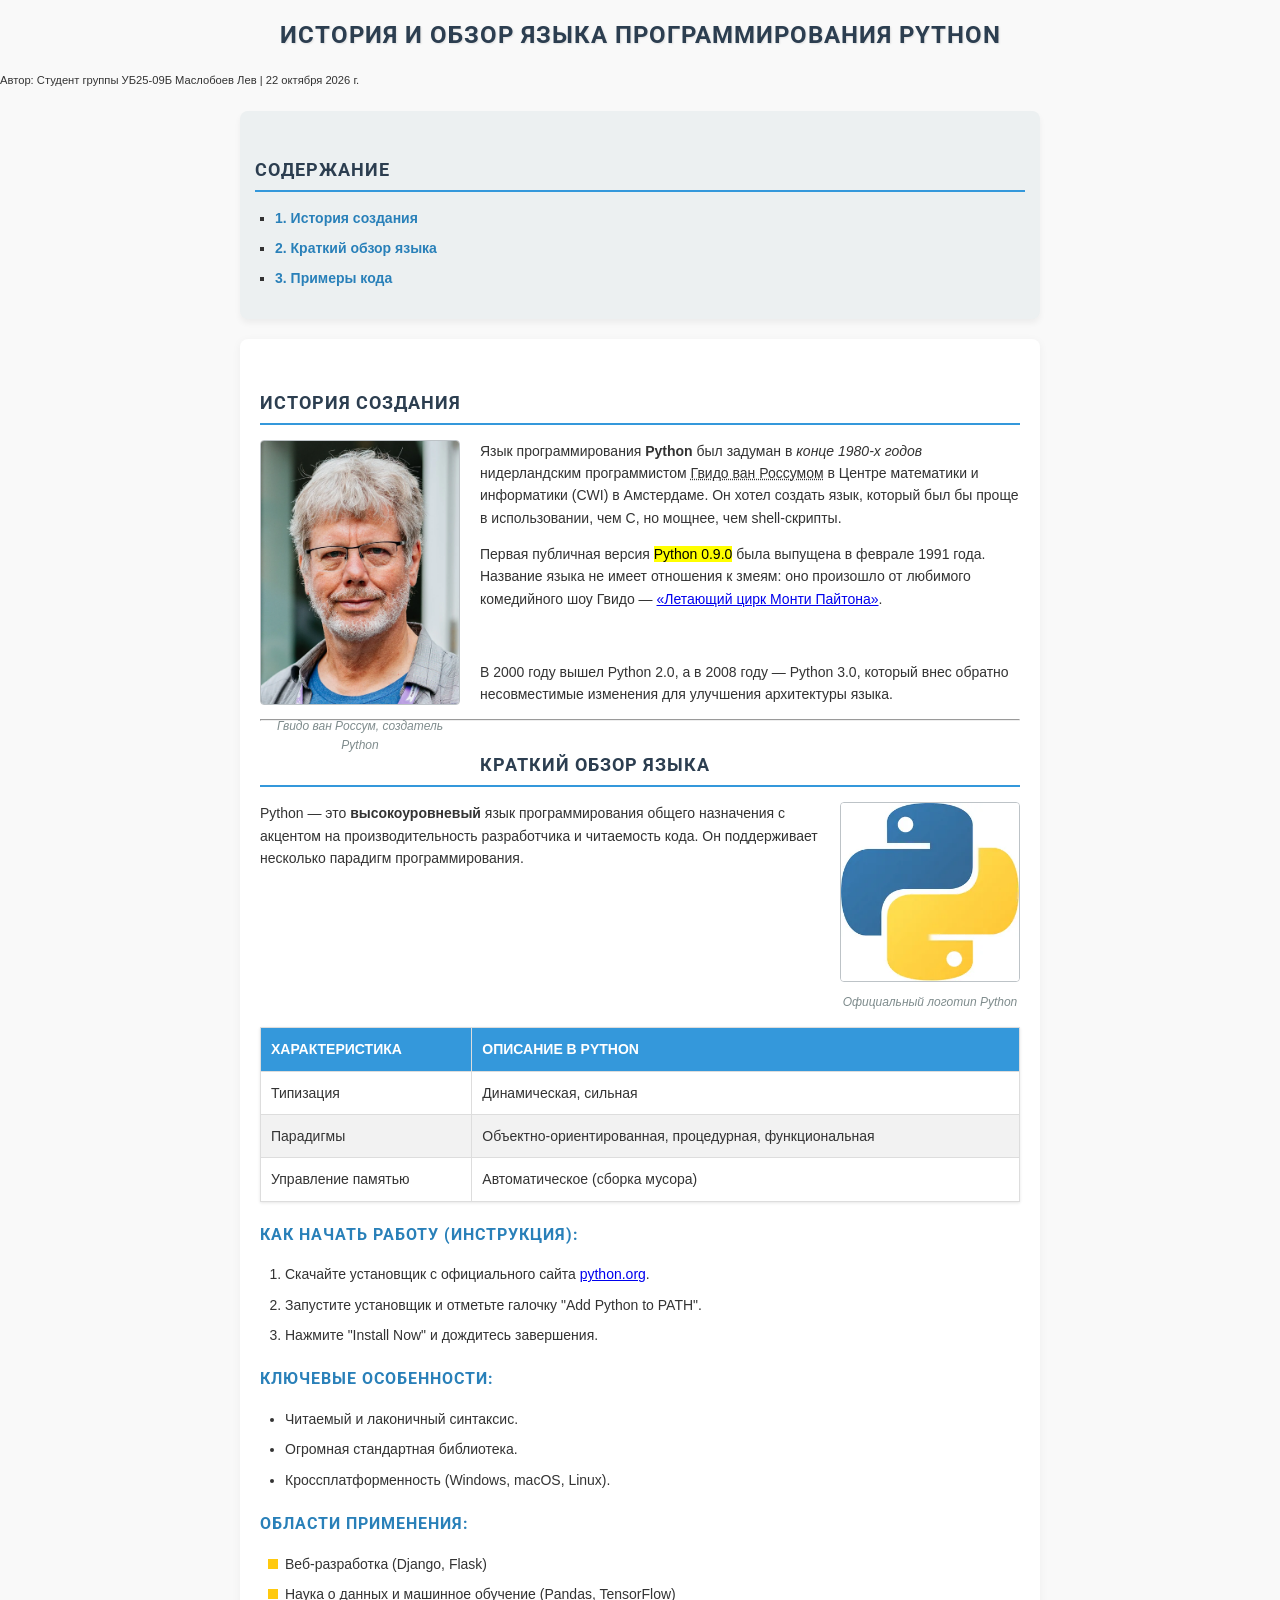
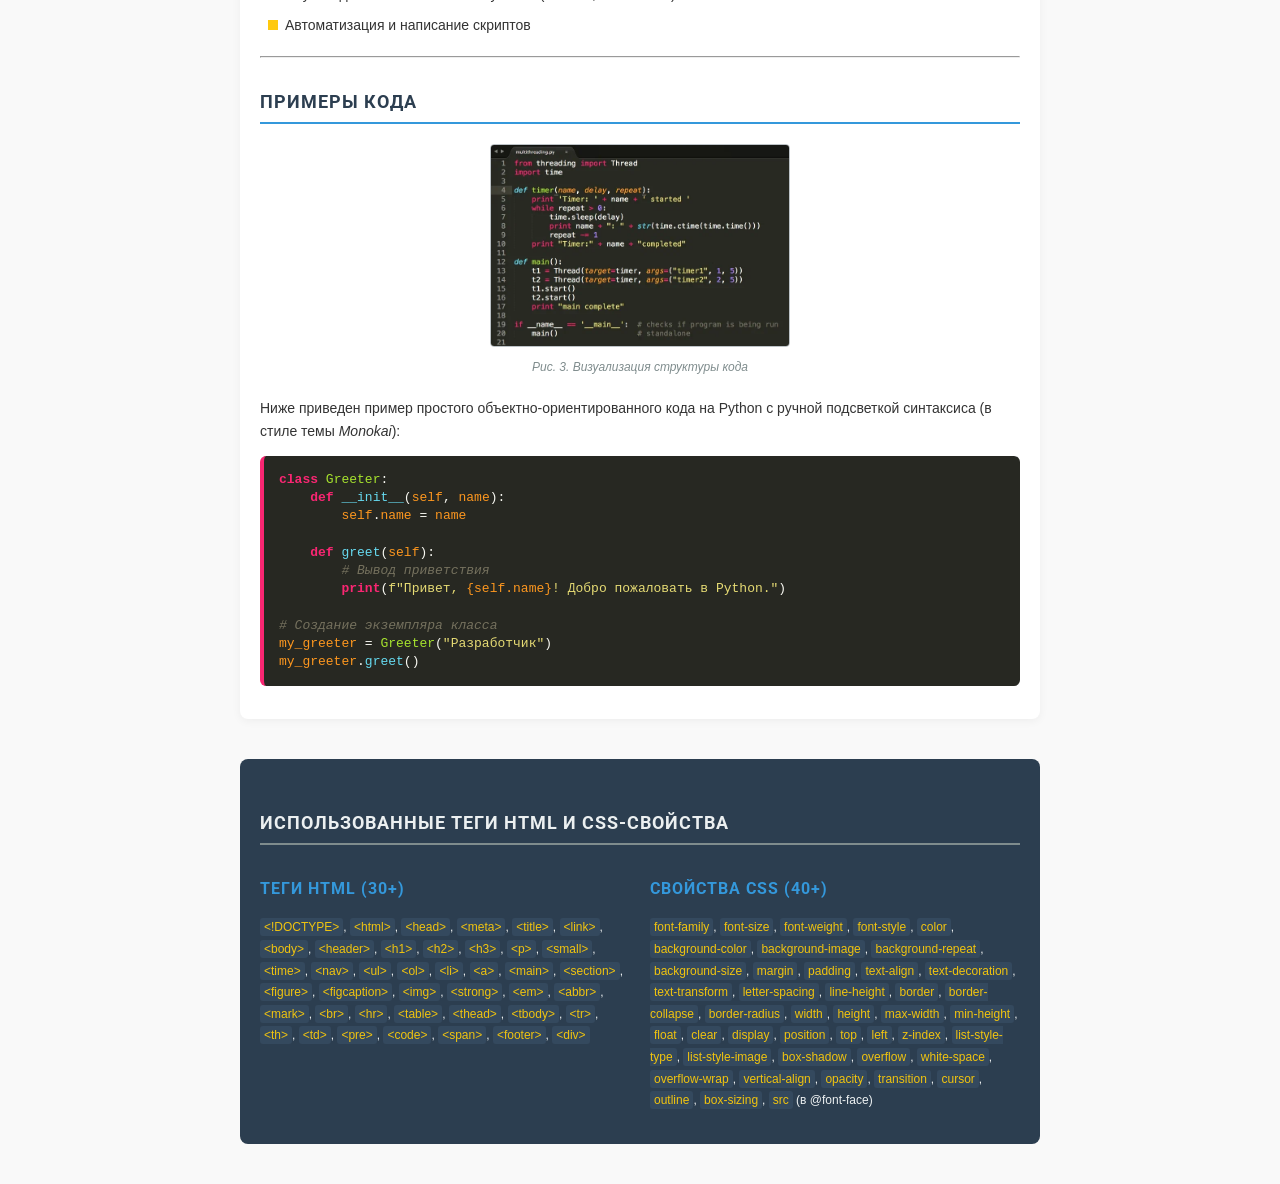
<file: index.html>
<!DOCTYPE html>
<html lang="ru">
<head>
    <meta charset="UTF-8">
    <meta name="viewport" content="width=device-width, initial-scale=1.0">
    <meta name="description" content="История и обзор языка программирования Python">
    <title>История языка Python</title>
    <link rel="stylesheet" href="normalize.css">
    <link rel="stylesheet" href="style.css">
</head>
<body>

<header>
    <h1>История и обзор языка программирования Python</h1>
    <p><small>Автор: Студент группы УБ25-09Б Маслобоев Лев | <time datetime="2026-10-22">22 октября 2026 г.</time></small></p>
</header>

<nav>
    <h2>Содержание</h2>
    <ul>
        <li><a href="#history">1. История создания</a></li>
        <li><a href="#overview">2. Краткий обзор языка</a></li>
        <li><a href="#code-examples">3. Примеры кода</a></li>
    </ul>
</nav>

<main>
    <section id="history">
        <h2>История создания</h2>
        <figure class="float-left">
            <img src="images/guido.jpg" alt="Гвидо ван Россум" width="200">
            <figcaption>Гвидо ван Россум, создатель Python</figcaption>
        </figure>
        <p>Язык программирования <strong>Python</strong> был задуман в <em>конце 1980-х годов</em> нидерландским программистом <abbr title="Guido van Rossum">Гвидо ван Россумом</abbr> в Центре математики и информатики (CWI) в Амстердаме. Он хотел создать язык, который был бы проще в использовании, чем C, но мощнее, чем shell-скрипты.</p>
        <p>Первая публичная версия <mark>Python 0.9.0</mark> была выпущена в феврале <time>1991 года</time>. Название языка не имеет отношения к змеям: оно произошло от любимого комедийного шоу Гвидо — <a href="https://en.wikipedia.org/wiki/Monty_Python" target="_blank" rel="noopener">«Летающий цирк Монти Пайтона»</a>.</p>
        <br>
        <p>В 2000 году вышел Python 2.0, а в 2008 году — Python 3.0, который внес обратно несовместимые изменения для улучшения архитектуры языка.</p>
    </section>

    <hr>

    <section id="overview">
        <h2>Краткий обзор языка</h2>
        <figure class="float-right">
            <img src="images/python-logo.png" alt="Логотип Python" width="180">
            <figcaption>Официальный логотип Python</figcaption>
        </figure>
        <p>Python — это <strong>высокоуровневый</strong> язык программирования общего назначения с акцентом на производительность разработчика и читаемость кода. Он поддерживает несколько парадигм программирования.</p>
        
        <table>
            <thead>
                <tr>
                    <th>Характеристика</th>
                    <th>Описание в Python</th>
                </tr>
            </thead>
            <tbody>
                <tr>
                    <td>Типизация</td>
                    <td>Динамическая, сильная</td>
                </tr>
                <tr>
                    <td>Парадигмы</td>
                    <td>Объектно-ориентированная, процедурная, функциональная</td>
                </tr>
                <tr>
                    <td>Управление памятью</td>
                    <td>Автоматическое (сборка мусора)</td>
                </tr>
            </tbody>
        </table>

        <h3>Как начать работу (инструкция):</h3>
        <ol>
            <li>Скачайте установщик с официального сайта <a href="https://www.python.org/" target="_blank">python.org</a>.</li>
            <li>Запустите установщик и отметьте галочку "Add Python to PATH".</li>
            <li>Нажмите "Install Now" и дождитесь завершения.</li>
        </ol>

        <h3>Ключевые особенности:</h3>
        <ul class="standard-list">
            <li>Читаемый и лаконичный синтаксис.</li>
            <li>Огромная стандартная библиотека.</li>
            <li>Кроссплатформенность (Windows, macOS, Linux).</li>
        </ul>

        <h3>Области применения:</h3>
        <ul class="image-list">
            <li>Веб-разработка (Django, Flask)</li>
            <li>Наука о данных и машинное обучение (Pandas, TensorFlow)</li>
            <li>Автоматизация и написание скриптов</li>
        </ul>
    </section>

    <hr>

    <section id="code-examples">
        <h2>Примеры кода</h2>
        <figure class="center-block">
            <img src="images/code-bg.png" alt="Абстракция кода" width="300">
            <figcaption>Рис. 3. Визуализация структуры кода</figcaption>
        </figure>
        <p>Ниже приведен пример простого объектно-ориентированного кода на Python с ручной подсветкой синтаксиса (в стиле темы <em>Monokai</em>):</p>
        
        <pre><code><span class="keyword">class</span> <span class="class-name">Greeter</span>:
    <span class="keyword">def</span> <span class="function">__init__</span>(<span class="variable">self</span>, <span class="variable">name</span>):
        <span class="variable">self</span>.<span class="variable">name</span> = <span class="variable">name</span>

    <span class="keyword">def</span> <span class="function">greet</span>(<span class="variable">self</span>):
        <span class="comment"># Вывод приветствия</span>
        <span class="keyword">print</span>(<span class="string">f"Привет, </span><span class="variable">{self.name}</span><span class="string">! Добро пожаловать в Python."</span>)

<span class="comment"># Создание экземпляра класса</span>
<span class="variable">my_greeter</span> = <span class="class-name">Greeter</span>(<span class="string">"Разработчик"</span>)
<span class="variable">my_greeter</span>.<span class="function">greet</span>()</code></pre>
    </section>
</main>

<footer>
    <h2>Использованные теги HTML и CSS-свойства</h2>
    <div class="footer-columns">
        <div>
            <h3>Теги HTML (30+)</h3>
            <p><code>&lt;!DOCTYPE&gt;</code>, <code>&lt;html&gt;</code>, <code>&lt;head&gt;</code>, <code>&lt;meta&gt;</code>, <code>&lt;title&gt;</code>, <code>&lt;link&gt;</code>, <code>&lt;body&gt;</code>, <code>&lt;header&gt;</code>, <code>&lt;h1&gt;</code>, <code>&lt;h2&gt;</code>, <code>&lt;h3&gt;</code>, <code>&lt;p&gt;</code>, <code>&lt;small&gt;</code>, <code>&lt;time&gt;</code>, <code>&lt;nav&gt;</code>, <code>&lt;ul&gt;</code>, <code>&lt;ol&gt;</code>, <code>&lt;li&gt;</code>, <code>&lt;a&gt;</code>, <code>&lt;main&gt;</code>, <code>&lt;section&gt;</code>, <code>&lt;figure&gt;</code>, <code>&lt;figcaption&gt;</code>, <code>&lt;img&gt;</code>, <code>&lt;strong&gt;</code>, <code>&lt;em&gt;</code>, <code>&lt;abbr&gt;</code>, <code>&lt;mark&gt;</code>, <code>&lt;br&gt;</code>, <code>&lt;hr&gt;</code>, <code>&lt;table&gt;</code>, <code>&lt;thead&gt;</code>, <code>&lt;tbody&gt;</code>, <code>&lt;tr&gt;</code>, <code>&lt;th&gt;</code>, <code>&lt;td&gt;</code>, <code>&lt;pre&gt;</code>, <code>&lt;code&gt;</code>, <code>&lt;span&gt;</code>, <code>&lt;footer&gt;</code>, <code>&lt;div&gt;</code></p>
        </div>
        <div>
            <h3>Свойства CSS (40+)</h3>
            <p><code>font-family</code>, <code>font-size</code>, <code>font-weight</code>, <code>font-style</code>, <code>color</code>, <code>background-color</code>, <code>background-image</code>, <code>background-repeat</code>, <code>background-size</code>, <code>margin</code>, <code>padding</code>, <code>text-align</code>, <code>text-decoration</code>, <code>text-transform</code>, <code>letter-spacing</code>, <code>line-height</code>, <code>border</code>, <code>border-collapse</code>, <code>border-radius</code>, <code>width</code>, <code>height</code>, <code>max-width</code>, <code>min-height</code>, <code>float</code>, <code>clear</code>, <code>display</code>, <code>position</code>, <code>top</code>, <code>left</code>, <code>z-index</code>, <code>list-style-type</code>, <code>list-style-image</code>, <code>box-shadow</code>, <code>overflow</code>, <code>white-space</code>, <code>overflow-wrap</code>, <code>vertical-align</code>, <code>opacity</code>, <code>transition</code>, <code>cursor</code>, <code>outline</code>, <code>box-sizing</code>, <code>src</code> (в @font-face)</p>
        </div>
    </div>
</footer>

</body>
</html>
</file>
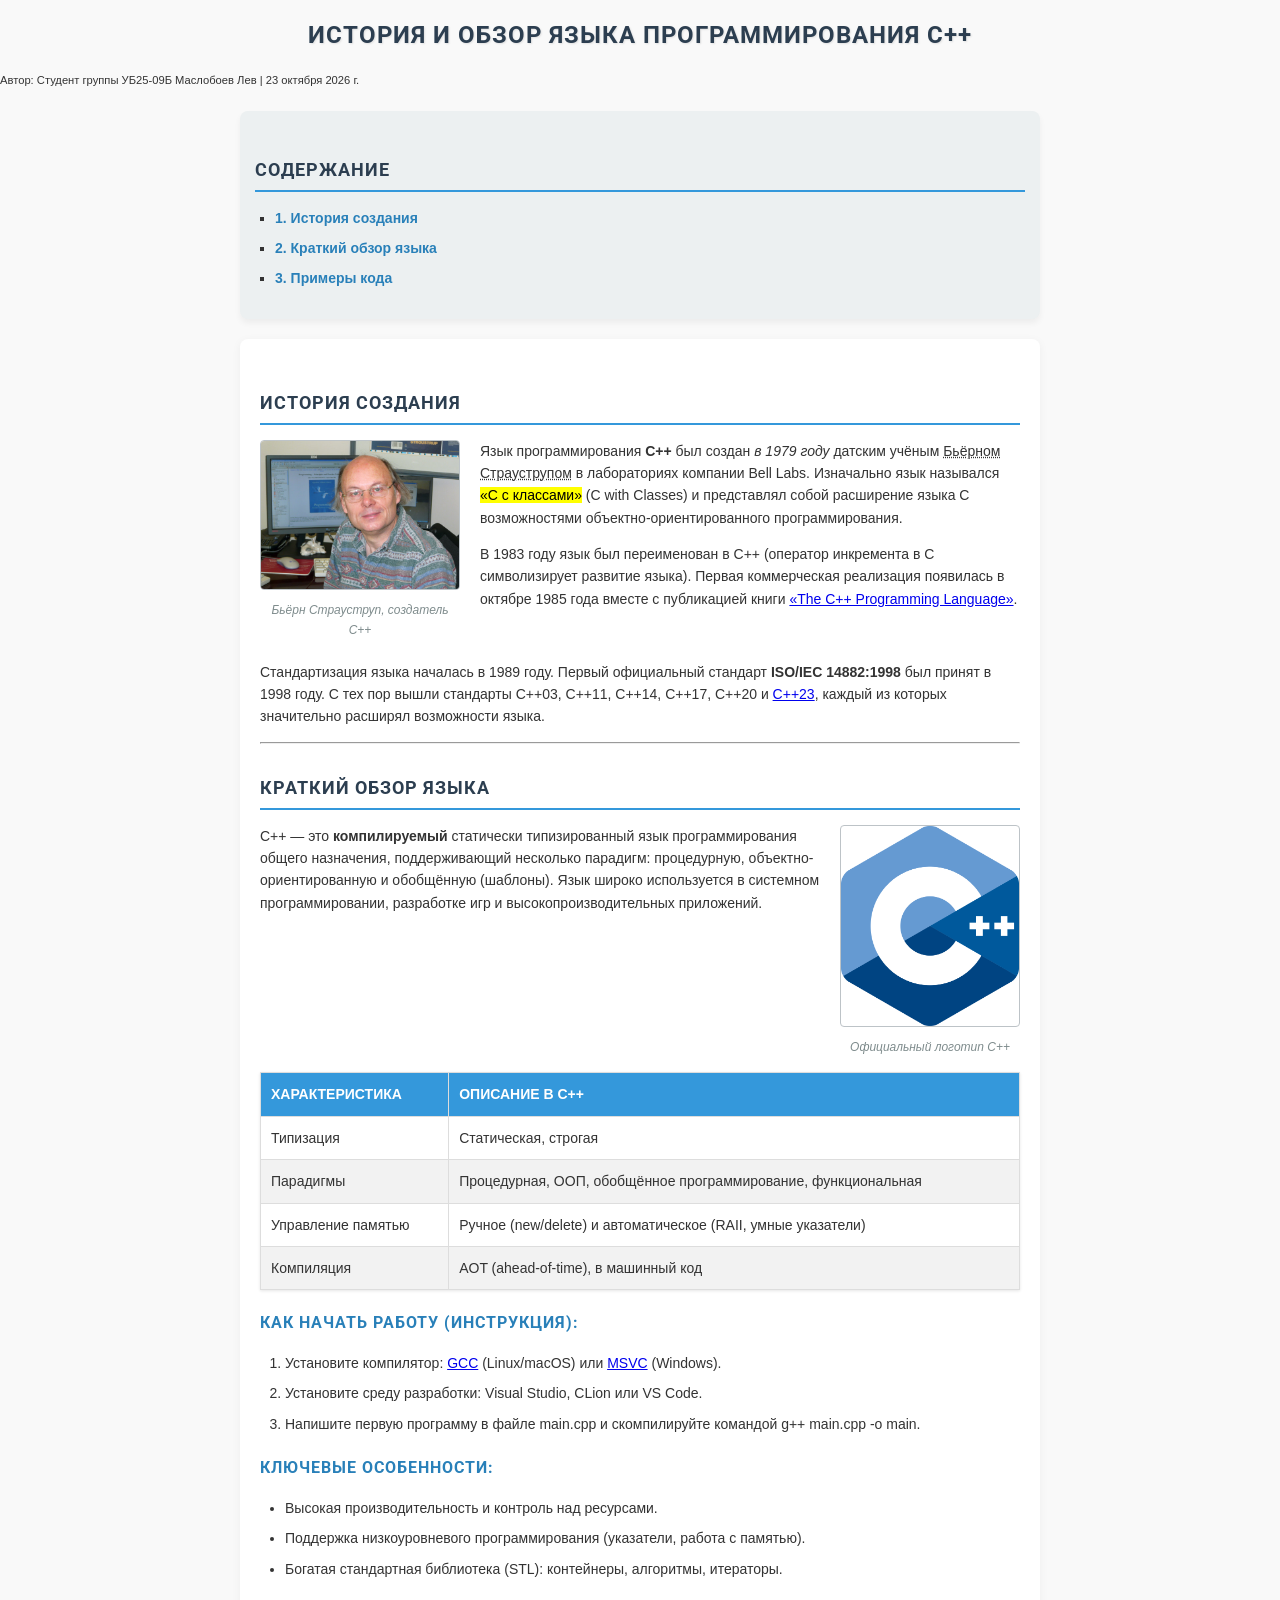
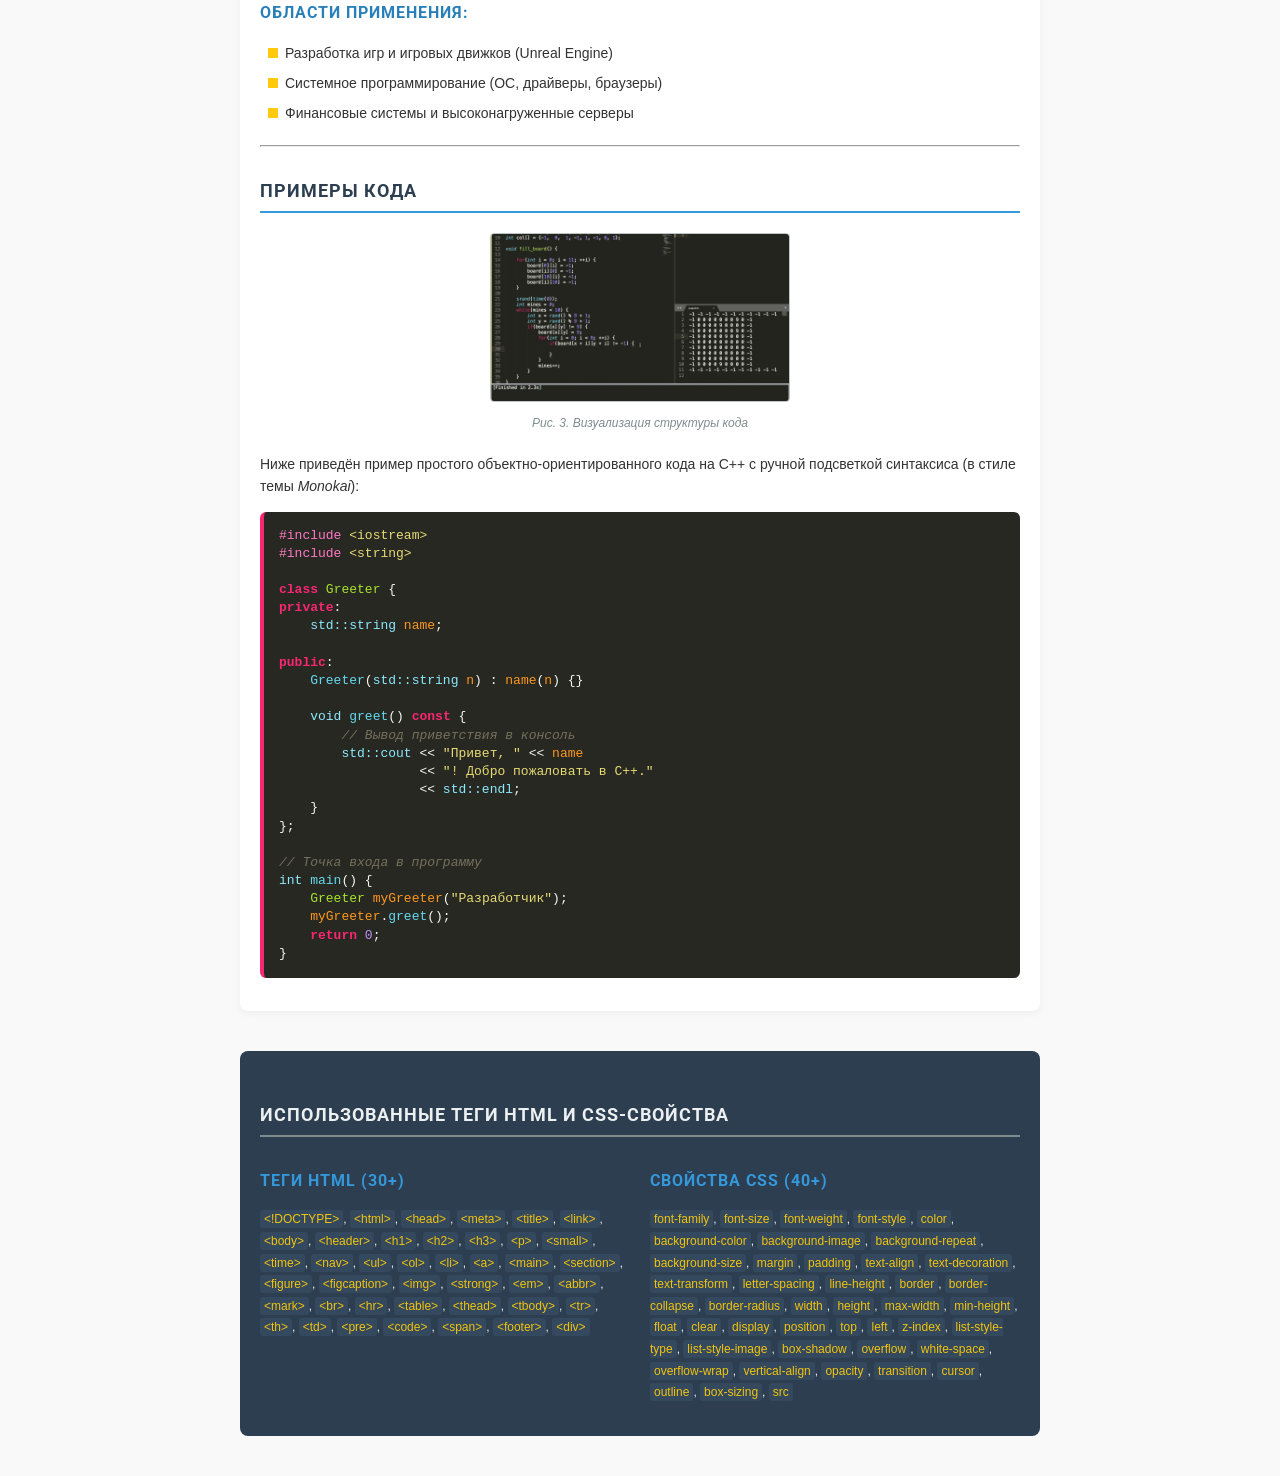
<file: lab1/index.html>
<!DOCTYPE html>
<html lang="ru">
<head>
    <meta charset="UTF-8">
    <meta name="viewport" content="width=device-width, initial-scale=1.0">
    <meta name="description" content="История и обзор языка программирования C++">
    <title>История языка C++</title>
    <link rel="stylesheet" href="normalize.css">
    <link rel="stylesheet" href="style.css">
</head>
<body>

<header>
    <h1>История и обзор языка программирования C++</h1>
    <p><small>Автор: Студент группы УБ25-09Б Маслобоев Лев | <time datetime="2026-10-23">23 октября 2026 г.</time></small></p>
</header>

<nav>
    <h2>Содержание</h2>
    <ul>
        <li><a href="#history">1. История создания</a></li>
        <li><a href="#overview">2. Краткий обзор языка</a></li>
        <li><a href="#code-examples">3. Примеры кода</a></li>
    </ul>
</nav>

<main>
    <section id="history">
        <h2>История создания</h2>
        <figure class="float-left">
            <img src="images/guido.png" alt="Бьёрн Страуструп" width="200">
            <figcaption>Бьёрн Страуструп, создатель C++</figcaption>
        </figure>
        <p>Язык программирования <strong>C++</strong> был создан <em>в 1979 году</em> датским учёным <abbr title="Bjarne Stroustrup">Бьёрном Страуструпом</abbr> в лабораториях компании Bell Labs. Изначально язык назывался <mark>«C с классами»</mark> (C with Classes) и представлял собой расширение языка C возможностями объектно-ориентированного программирования.</p>
        <p>В <time>1983 году</time> язык был переименован в C++ (оператор инкремента в C символизирует развитие языка). Первая коммерческая реализация появилась в <time datetime="1985-10-14">октябре 1985 года</time> вместе с публикацией книги <a href="https://en.wikipedia.org/wiki/The_C%2B%2B_Programming_Language" target="_blank" rel="noopener">«The C++ Programming Language»</a>.</p>
        <br>
        <p>Стандартизация языка началась в 1989 году. Первый официальный стандарт <strong>ISO/IEC 14882:1998</strong> был принят в 1998 году. С тех пор вышли стандарты C++03, C++11, C++14, C++17, C++20 и <a href="https://isocpp.org/std/the-standard" target="_blank" rel="noopener">C++23</a>, каждый из которых значительно расширял возможности языка.</p>
    </section>

    <hr>

    <section id="overview">
        <h2>Краткий обзор языка</h2>
        <figure class="float-right">
            <img src="images/python-logo.png" alt="Логотип C++" width="180">
            <figcaption>Официальный логотип C++</figcaption>
        </figure>
        <p>C++ — это <strong>компилируемый</strong> статически типизированный язык программирования общего назначения, поддерживающий несколько парадигм: процедурную, объектно-ориентированную и обобщённую (шаблоны). Язык широко используется в системном программировании, разработке игр и высокопроизводительных приложений.</p>
        
        <table>
            <thead>
                <tr>
                    <th>Характеристика</th>
                    <th>Описание в C++</th>
                </tr>
            </thead>
            <tbody>
                <tr>
                    <td>Типизация</td>
                    <td>Статическая, строгая</td>
                </tr>
                <tr>
                    <td>Парадигмы</td>
                    <td>Процедурная, ООП, обобщённое программирование, функциональная</td>
                </tr>
                <tr>
                    <td>Управление памятью</td>
                    <td>Ручное (new/delete) и автоматическое (RAII, умные указатели)</td>
                </tr>
                <tr>
                    <td>Компиляция</td>
                    <td>AOT (ahead-of-time), в машинный код</td>
                </tr>
            </tbody>
        </table>

        <h3>Как начать работу (инструкция):</h3>
        <ol>
            <li>Установите компилятор: <a href="https://gcc.gnu.org/" target="_blank">GCC</a> (Linux/macOS) или <a href="https://visualstudio.microsoft.com/" target="_blank">MSVC</a> (Windows).</li>
            <li>Установите среду разработки: Visual Studio, CLion или VS Code.</li>
            <li>Напишите первую программу в файле <code>main.cpp</code> и скомпилируйте командой <code>g++ main.cpp -o main</code>.</li>
        </ol>

        <h3>Ключевые особенности:</h3>
        <ul class="standard-list">
            <li>Высокая производительность и контроль над ресурсами.</li>
            <li>Поддержка низкоуровневого программирования (указатели, работа с памятью).</li>
            <li>Богатая стандартная библиотека (STL): контейнеры, алгоритмы, итераторы.</li>
        </ul>

        <h3>Области применения:</h3>
        <ul class="image-list">
            <li>Разработка игр и игровых движков (Unreal Engine)</li>
            <li>Системное программирование (ОС, драйверы, браузеры)</li>
            <li>Финансовые системы и высоконагруженные серверы</li>
        </ul>
    </section>

    <hr>

    <section id="code-examples">
        <h2>Примеры кода</h2>
        <figure class="center-block">
            <img src="images/code-bg.png" alt="Абстракция кода" width="300">
            <figcaption>Рис. 3. Визуализация структуры кода</figcaption>
        </figure>
        <p>Ниже приведён пример простого объектно-ориентированного кода на C++ с ручной подсветкой синтаксиса (в стиле темы <em>Monokai</em>):</p>
        
        <pre><code><span class="preprocessor">#include</span> <span class="string">&lt;iostream&gt;</span>
<span class="preprocessor">#include</span> <span class="string">&lt;string&gt;</span>

<span class="keyword">class</span> <span class="class-name">Greeter</span> {
<span class="keyword">private</span>:
    <span class="type">std::string</span> <span class="variable">name</span>;

<span class="keyword">public</span>:
    <span class="function">Greeter</span>(<span class="type">std::string</span> <span class="variable">n</span>) : <span class="variable">name</span>(<span class="variable">n</span>) {}

    <span class="type">void</span> <span class="function">greet</span>() <span class="keyword">const</span> {
        <span class="comment">// Вывод приветствия в консоль</span>
        <span class="type">std::cout</span> &lt;&lt; <span class="string">"Привет, "</span> &lt;&lt; <span class="variable">name</span> 
                  &lt;&lt; <span class="string">"! Добро пожаловать в C++."</span> 
                  &lt;&lt; <span class="type">std::endl</span>;
    }
};

<span class="comment">// Точка входа в программу</span>
<span class="type">int</span> <span class="function">main</span>() {
    <span class="class-name">Greeter</span> <span class="variable">myGreeter</span>(<span class="string">"Разработчик"</span>);
    <span class="variable">myGreeter</span>.<span class="function">greet</span>();
    <span class="keyword">return</span> <span class="number">0</span>;
}</code></pre>
    </section>
</main>

<footer>
    <h2>Использованные теги HTML и CSS-свойства</h2>
    <div class="footer-columns">
        <div>
            <h3>Теги HTML (30+)</h3>
            <p><code>&lt;!DOCTYPE&gt;</code>, <code>&lt;html&gt;</code>, <code>&lt;head&gt;</code>, <code>&lt;meta&gt;</code>, <code>&lt;title&gt;</code>, <code>&lt;link&gt;</code>, <code>&lt;body&gt;</code>, <code>&lt;header&gt;</code>, <code>&lt;h1&gt;</code>, <code>&lt;h2&gt;</code>, <code>&lt;h3&gt;</code>, <code>&lt;p&gt;</code>, <code>&lt;small&gt;</code>, <code>&lt;time&gt;</code>, <code>&lt;nav&gt;</code>, <code>&lt;ul&gt;</code>, <code>&lt;ol&gt;</code>, <code>&lt;li&gt;</code>, <code>&lt;a&gt;</code>, <code>&lt;main&gt;</code>, <code>&lt;section&gt;</code>, <code>&lt;figure&gt;</code>, <code>&lt;figcaption&gt;</code>, <code>&lt;img&gt;</code>, <code>&lt;strong&gt;</code>, <code>&lt;em&gt;</code>, <code>&lt;abbr&gt;</code>, <code>&lt;mark&gt;</code>, <code>&lt;br&gt;</code>, <code>&lt;hr&gt;</code>, <code>&lt;table&gt;</code>, <code>&lt;thead&gt;</code>, <code>&lt;tbody&gt;</code>, <code>&lt;tr&gt;</code>, <code>&lt;th&gt;</code>, <code>&lt;td&gt;</code>, <code>&lt;pre&gt;</code>, <code>&lt;code&gt;</code>, <code>&lt;span&gt;</code>, <code>&lt;footer&gt;</code>, <code>&lt;div&gt;</code></p>
        </div>
        <div>
            <h3>Свойства CSS (40+)</h3>
            <p><code>font-family</code>, <code>font-size</code>, <code>font-weight</code>, <code>font-style</code>, <code>color</code>, <code>background-color</code>, <code>background-image</code>, <code>background-repeat</code>, <code>background-size</code>, <code>margin</code>, <code>padding</code>, <code>text-align</code>, <code>text-decoration</code>, <code>text-transform</code>, <code>letter-spacing</code>, <code>line-height</code>, <code>border</code>, <code>border-collapse</code>, <code>border-radius</code>, <code>width</code>, <code>height</code>, <code>max-width</code>, <code>min-height</code>, <code>float</code>, <code>clear</code>, <code>display</code>, <code>position</code>, <code>top</code>, <code>left</code>, <code>z-index</code>, <code>list-style-type</code>, <code>list-style-image</code>, <code>box-shadow</code>, <code>overflow</code>, <code>white-space</code>, <code>overflow-wrap</code>, <code>vertical-align</code>, <code>opacity</code>, <code>transition</code>, <code>cursor</code>, <code>outline</code>, <code>box-sizing</code>, <code>src</code></p>
        </div>
    </div>
</footer>

</body>
</html>
</file>
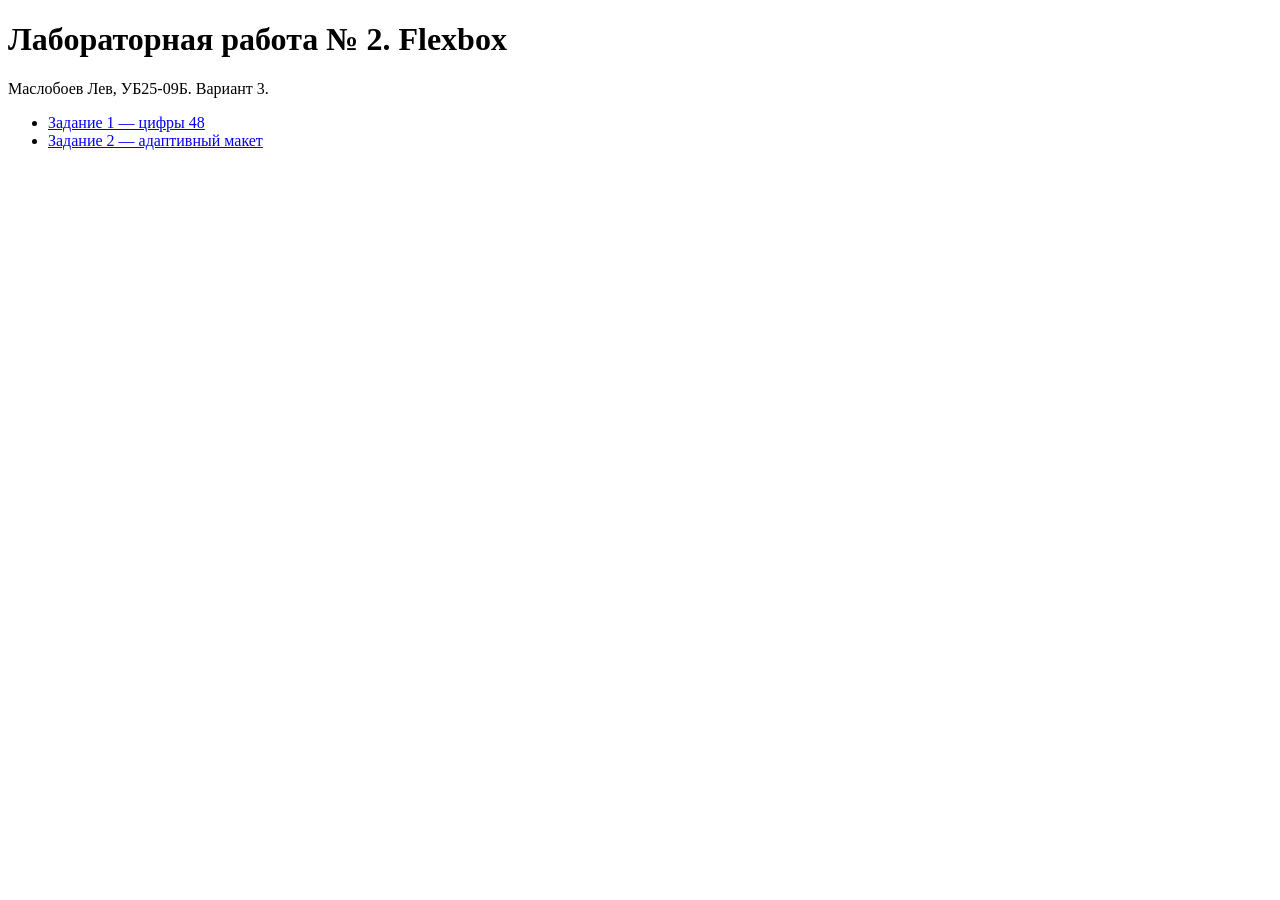
<file: lab2/index.html>
<!DOCTYPE html>
<html lang="ru">
<head><meta charset="UTF-8"><meta name="viewport" content="width=device-width, initial-scale=1"><title>Лабораторная работа № 2</title></head>
<body>
  <h1>Лабораторная работа № 2. Flexbox</h1>
  <p>Маслобоев Лев, УБ25-09Б. Вариант 3.</p>
  <ul>
    <li><a href="digits.html">Задание 1 — цифры 48</a></li>
    <li><a href="layout.html">Задание 2 — адаптивный макет</a></li>
  </ul>
</body>
</html>
</file>
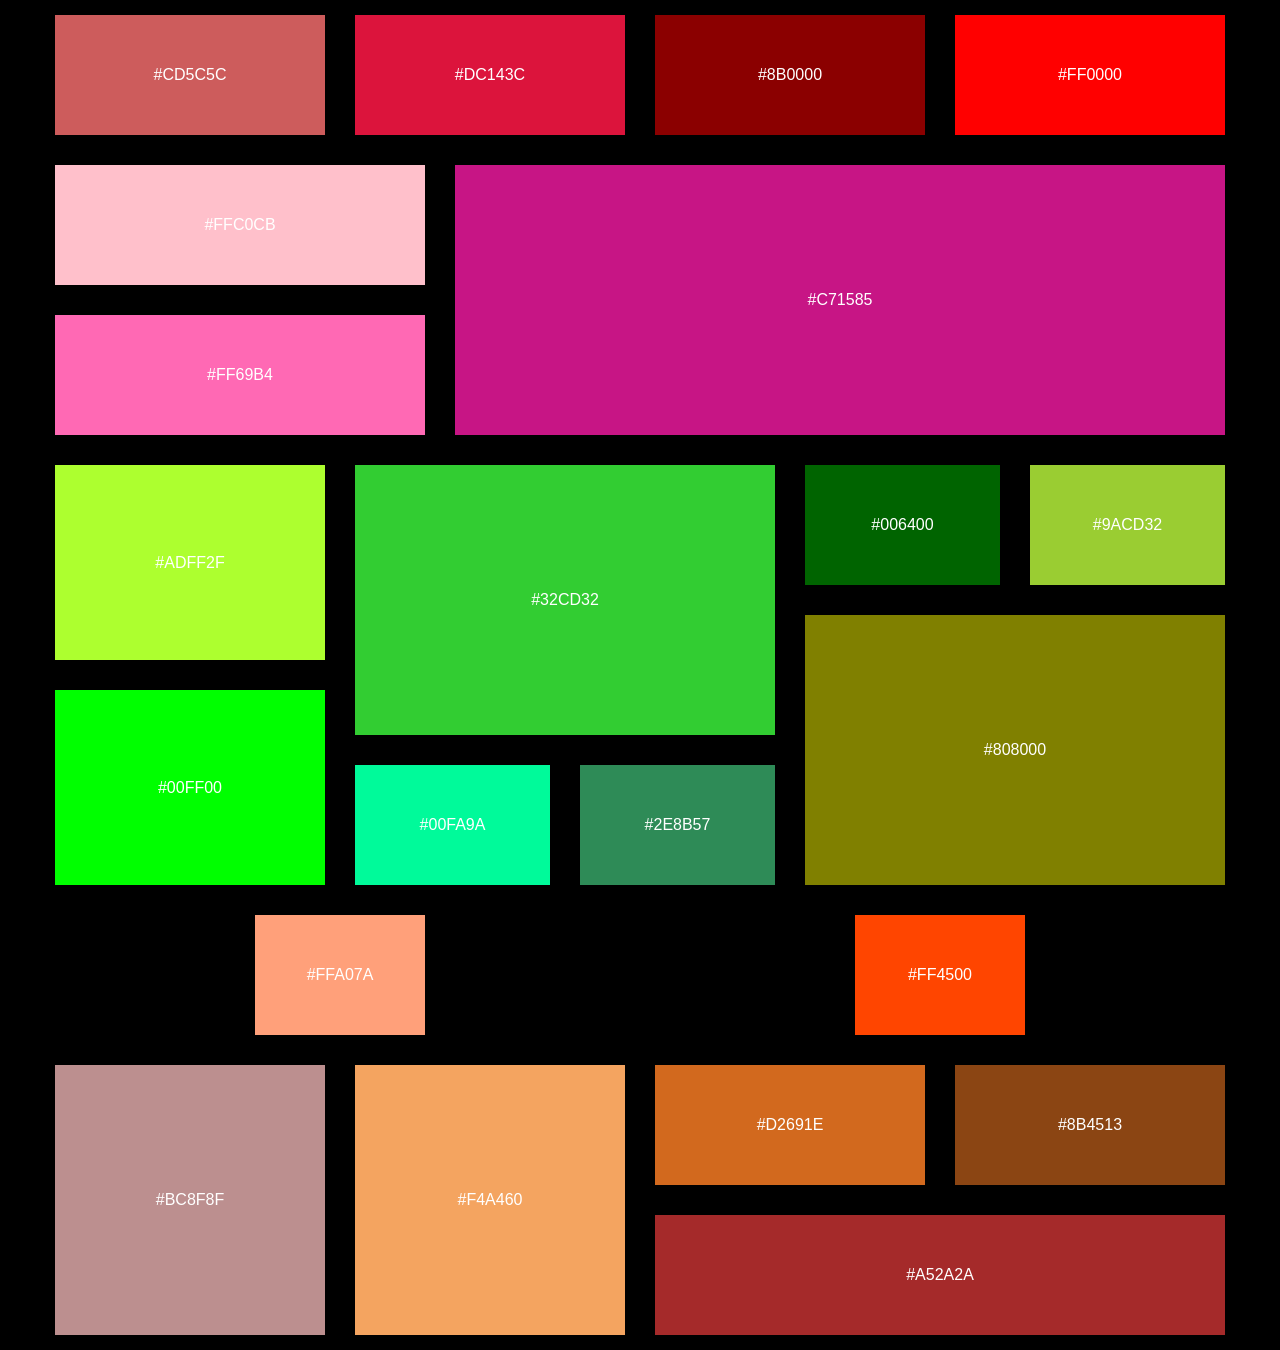
<file: lab2/layout.html>
<!DOCTYPE html>
<html lang="ru">
<head>
  <meta charset="UTF-8">
  <meta name="viewport" content="width=device-width, initial-scale=1">
  <title>Лабораторная № 2 — вариант 3</title>
  <link rel="stylesheet" href="layout.css">
</head>
<body>
  <main class="layout" aria-label="Адаптивный макет, вариант 3">
    <div class="header row">
      <div class="cell c10">#CD5C5C</div><div class="cell c11">#DC143C</div>
      <div class="cell c12">#8B0000</div><div class="cell c13">#FF0000</div>
    </div>
    <div class="pink row">
      <div class="pink-stack column"><div class="cell c20">#FFC0CB</div><div class="cell c21">#FF69B4</div></div>
      <div class="cell c22">#C71585</div>
    </div>
    <div class="green row">
      <div class="green-side column"><div class="cell c30">#ADFF2F</div><div class="cell c31">#00FF00</div></div>
      <div class="green-content row">
        <div class="green-middle wrap"><div class="cell c32">#32CD32</div><div class="cell c33">#00FA9A</div><div class="cell c34">#2E8B57</div></div>
        <div class="green-end wrap"><div class="cell c35">#006400</div><div class="cell c36">#9ACD32</div><div class="cell c37">#808000</div></div>
      </div>
    </div>
    <div class="orange row"><div class="cell c50">#FFA07A</div><div class="cell c51">#FF4500</div></div>
    <div class="brown row">
      <div class="cell c60">#BC8F8F</div><div class="cell c61">#F4A460</div>
      <div class="brown-end wrap"><div class="brown-top row"><div class="cell c62">#D2691E</div><div class="cell c63">#8B4513</div></div><div class="cell c64">#A52A2A</div></div>
    </div>
  </main>
</body>
</html>
</file>
<file: style.css>
/* Подключение локального шрифта для заголовков */
@font-face {
    font-family: 'LocalHeadingFont';
    src: url('fonts/roboto-bold.woff2') format('woff2');
    font-weight: bold;
    font-style: normal;
}

/* Базовые настройки размера шрифта (критерий 6) */
body {
    font-size: 14px;
    font-family: 'Segoe UI', Tahoma, Geneva, Verdana, sans-serif;
    line-height: 1.6;
    color: #333333;
    background-color: #f9f9f9;
    margin: 0;
    padding: 0;
    box-sizing: border-box;
}

*, *::before, *::after {
    box-sizing: inherit;
}

/* Критерий 6 и 7: Заголовки с нестандартным локальным шрифтом */
h1, h2, h3 {
    font-family: 'LocalHeadingFont', 'Arial Black', sans-serif;
    color: #2c3e50;
    text-transform: uppercase;
    letter-spacing: 1px;
}

h1 {
    font-size: 24px;
    text-align: center;
    margin-bottom: 10px;
    text-shadow: 1px 1px 2px rgba(0,0,0,0.1);
}

h2 {
    font-size: 18px;
    border-bottom: 2px solid #3498db;
    padding-bottom: 5px;
    margin-top: 30px;
}

h3 {
    font-size: 16px;
    color: #2980b9;
}

/* Навигация и якорные ссылки (критерий 2 и 8) */
nav {
    background-color: #ecf0f1;
    padding: 15px;
    border-radius: 8px;
    margin: 20px auto;
    max-width: 800px;
    box-shadow: 0 4px 6px rgba(0,0,0,0.05);
}

nav ul {
    list-style-type: square;
    padding-left: 20px;
}

nav a {
    color: #2980b9;
    text-decoration: none;
    font-weight: bold;
    transition: color 0.3s ease, opacity 0.3s ease;
}

nav a:hover {
    color: #e74c3c;
    opacity: 0.8;
    text-decoration: underline;
}

/* Основной контент */
main {
    max-width: 800px;
    margin: 0 auto;
    padding: 20px;
    background-color: #ffffff;
    border-radius: 8px;
    box-shadow: 0 2px 10px rgba(0,0,0,0.05);
}

/* Критерий 3: Изображения с различным выравниванием и обтеканием */
.float-left {
    float: left;
    margin: 0 20px 15px 0;
    width: 200px;
}

.float-right {
    float: right;
    margin: 0 0 15px 20px;
    width: 180px;
}

.center-block {
    display: block;
    margin: 20px auto;
    text-align: center;
    clear: both;
}

figure {
    margin: 0;
}

figcaption {
    font-size: 12px;
    font-style: italic;
    color: #7f8c8d;
    text-align: center;
    margin-top: 5px;
}

img {
    max-width: 100%;
    height: auto;
    border-radius: 4px;
    border: 1px solid #bdc3c7;
}

/* Критерий 4: Таблица */
table {
    width: 100%;
    border-collapse: collapse;
    margin: 20px 0;
    font-size: 14px;
    box-shadow: 0 1px 3px rgba(0,0,0,0.1);
}

th, td {
    border: 1px solid #dddddd;
    padding: 10px;
    text-align: left;
}

th {
    background-color: #3498db;
    color: #ffffff;
    font-weight: bold;
    text-transform: uppercase;
}

tr:nth-child(even) {
    background-color: #f2f2f2;
}

tr:hover {
    background-color: #e8f4f8;
    transition: background-color 0.2s ease;
}

/* Критерий 5: Списки */
ol {
    list-style-type: decimal;
    padding-left: 25px;
    margin-bottom: 20px;
}

.standard-list {
    list-style-type: disc;
    padding-left: 25px;
    margin-bottom: 20px;
}

.image-list {
    list-style-image: url('images/marker.png');
    padding-left: 25px;
    margin-bottom: 20px;
}

li {
    margin-bottom: 8px;
}

/* Критерий 10: Подсветка кода (стиль Monokai) */
pre {
    background-color: #272822;
    color: #f8f8f2;
    padding: 15px;
    border-radius: 6px;
    overflow-x: auto;
    white-space: pre-wrap;
    overflow-wrap: break-word;
    font-family: 'Consolas', 'Monaco', monospace;
    font-size: 13px;
    line-height: 1.4;
    border-left: 4px solid #f92672;
}

code {
    font-family: inherit;
}

.keyword { color: #f92672; font-weight: bold; }
.class-name { color: #a6e22e; }
.function { color: #66d9ef; }
.variable { color: #fd971f; }
.string { color: #e6db74; }
.comment { color: #75715e; font-style: italic; }

/* Футер */
footer {
    max-width: 800px;
    margin: 40px auto;
    padding: 20px;
    background-color: #2c3e50;
    color: #ecf0f1;
    border-radius: 8px;
}

footer h2 {
    color: #ecf0f1;
    border-bottom-color: #7f8c8d;
}

footer h3 {
    color: #3498db;
    font-size: 16px;
}

.footer-columns {
    display: flex;
    flex-wrap: wrap;
    gap: 20px;
}

.footer-columns > div {
    flex: 1;
    min-width: 300px;
}

footer p {
    font-size: 12px;
    line-height: 1.8;
    word-wrap: break-word;
}

footer code {
    background-color: #34495e;
    padding: 2px 4px;
    border-radius: 3px;
    color: #f1c40f;
}

/* Очистка обтекания */
.clearfix::after {
    content: "";
    display: table;
    clear: both;
}
</file>
<file: lab1/style.css>
@font-face {
    font-family: 'LocalHeadingFont';
    src: url('fonts/roboto-bold.woff2') format('woff2');
    font-weight: bold;
    font-style: normal;
}

body {
    font-size: 14px;
    font-family: 'Segoe UI', Tahoma, Geneva, Verdana, sans-serif;
    line-height: 1.6;
    color: #333333;
    background-color: #f9f9f9;
    margin: 0;
    padding: 0;
    box-sizing: border-box;
}

*, *::before, *::after {
    box-sizing: inherit;
}

h1, h2, h3 {
    font-family: 'LocalHeadingFont', 'Arial Black', sans-serif;
    color: #2c3e50;
    text-transform: uppercase;
    letter-spacing: 1px;
}

h1 {
    font-size: 24px;
    text-align: center;
    margin-bottom: 10px;
    text-shadow: 1px 1px 2px rgba(0,0,0,0.1);
}

h2 {
    font-size: 18px;
    border-bottom: 2px solid #3498db;
    padding-bottom: 5px;
    margin-top: 30px;
}

h3 {
    font-size: 16px;
    color: #2980b9;
}

nav {
    background-color: #ecf0f1;
    padding: 15px;
    border-radius: 8px;
    margin: 20px auto;
    max-width: 800px;
    box-shadow: 0 4px 6px rgba(0,0,0,0.05);
}

nav ul {
    list-style-type: square;
    padding-left: 20px;
}

nav a {
    color: #2980b9;
    text-decoration: none;
    font-weight: bold;
    transition: color 0.3s ease, opacity 0.3s ease;
}

nav a:hover {
    color: #e74c3c;
    opacity: 0.8;
    text-decoration: underline;
}

main {
    max-width: 800px;
    margin: 0 auto;
    padding: 20px;
    background-color: #ffffff;
    border-radius: 8px;
    box-shadow: 0 2px 10px rgba(0,0,0,0.05);
}

.float-left {
    float: left;
    margin: 0 20px 15px 0;
    width: 200px;
}

.float-right {
    float: right;
    margin: 0 0 15px 20px;
    width: 180px;
}

.center-block {
    display: block;
    margin: 20px auto;
    text-align: center;
    clear: both;
}

figure {
    margin: 0;
}

figcaption {
    font-size: 12px;
    font-style: italic;
    color: #7f8c8d;
    text-align: center;
    margin-top: 5px;
}

img {
    max-width: 100%;
    height: auto;
    border-radius: 4px;
    border: 1px solid #bdc3c7;
}

table {
    width: 100%;
    border-collapse: collapse;
    margin: 20px 0;
    font-size: 14px;
    box-shadow: 0 1px 3px rgba(0,0,0,0.1);
}

th, td {
    border: 1px solid #dddddd;
    padding: 10px;
    text-align: left;
}

th {
    background-color: #3498db;
    color: #ffffff;
    font-weight: bold;
    text-transform: uppercase;
}

tr:nth-child(even) {
    background-color: #f2f2f2;
}

tr:hover {
    background-color: #e8f4f8;
    transition: background-color 0.2s ease;
}

ol {
    list-style-type: decimal;
    padding-left: 25px;
    margin-bottom: 20px;
}

.standard-list {
    list-style-type: disc;
    padding-left: 25px;
    margin-bottom: 20px;
}

.image-list {
    list-style-image: url('images/marker.png');
    padding-left: 25px;
    margin-bottom: 20px;
}

li {
    margin-bottom: 8px;
}

pre {
    background-color: #272822;
    color: #f8f8f2;
    padding: 15px;
    border-radius: 6px;
    overflow-x: auto;
    white-space: pre-wrap;
    overflow-wrap: break-word;
    font-family: 'Consolas', 'Monaco', monospace;
    font-size: 13px;
    line-height: 1.4;
    border-left: 4px solid #f92672;
}

code {
    font-family: inherit;
}

.keyword { color: #f92672; font-weight: bold; }
.class-name { color: #a6e22e; }
.function { color: #66d9ef; }
.variable { color: #fd971f; }
.string { color: #e6db74; }
.comment { color: #75715e; font-style: italic; }
.preprocessor { color: #ff79c6; }
.type { color: #8be9fd; }
.number { color: #bd93f9; }

footer {
    max-width: 800px;
    margin: 40px auto;
    padding: 20px;
    background-color: #2c3e50;
    color: #ecf0f1;
    border-radius: 8px;
}

footer h2 {
    color: #ecf0f1;
    border-bottom-color: #7f8c8d;
}

footer h3 {
    color: #3498db;
    font-size: 16px;
}

.footer-columns {
    display: flex;
    flex-wrap: wrap;
    gap: 20px;
}

.footer-columns > div {
    flex: 1;
    min-width: 300px;
}

footer p {
    font-size: 12px;
    line-height: 1.8;
    word-wrap: break-word;
}

footer code {
    background-color: #34495e;
    padding: 2px 4px;
    border-radius: 3px;
    color: #f1c40f;
}

.clearfix::after {
    content: "";
    display: table;
    clear: both;
}
</file>
<file: lab2/layout.css>
/* Одна строка сетки — 150px. В каждой ячейке отступ 15px,
   как в эталоне: цветной прямоугольник ниже размера ячейки на 30px. */
* { box-sizing: border-box; }
body { margin: 0; background: #000; font-family: Arial, sans-serif; }
.layout { width: 100%; max-width: 1200px; margin: 0 auto; }
.row, .column, .wrap, .cell { display: flex; }
.column { flex-direction: column; }
.wrap { flex-wrap: wrap; }
.cell {
  flex: 0 0 auto; min-width: 0; height: 150px;
  border: 15px solid #000; align-items: center; justify-content: center;
  color: #fff; font-size: 16px;
}
.header .cell { width: 25%; }
.pink { height: 300px; }
.pink-stack { width: calc(100% / 3); }
.pink-stack .cell { width: 100%; }
.c22 { width: calc(200% / 3); height: 300px; }
.green { height: 450px; }
.green-side { width: 25%; }
.green-side .cell { width: 100%; height: 225px; }
.green-content { width: 75%; }
.green-middle, .green-end { width: 50%; align-content: flex-start; }
.c32 { width: 100%; height: 300px; }
.c33, .c34, .c35, .c36 { width: 50%; }
.c37 { width: 100%; height: 300px; }
.orange { justify-content: space-around; }
.orange .cell { width: calc(100% / 6); }
.brown { height: 300px; }
.c60, .c61 { width: 25%; height: 300px; }
.brown-end { width: 50%; }
.brown-top { width: 100%; }
.c62, .c63 { width: 50%; }
.c64 { width: 100%; }
.c10 { background: #CD5C5C; } .c11 { background: #DC143C; }
.c12 { background: #8B0000; } .c13 { background: #FF0000; }
.c20 { background: #FFC0CB; } .c21 { background: #FF69B4; } .c22 { background: #C71585; }
.c30 { background: #ADFF2F; } .c31 { background: #00FF00; } .c32 { background: #32CD32; }
.c33 { background: #00FA9A; } .c34 { background: #2E8B57; } .c35 { background: #006400; }
.c36 { background: #9ACD32; } .c37 { background: #808000; }
.c50 { background: #FFA07A; } .c51 { background: #FF4500; }
.c60 { background: #BC8F8F; } .c61 { background: #F4A460; }
.c62 { background: #D2691E; } .c63 { background: #8B4513; } .c64 { background: #A52A2A; }
@media (max-width: 1199px) {
  .cell { font-size: 14px; }
  .c12 { display: none; }
  .header .cell { width: calc(100% / 3); }
  .pink { flex-wrap: wrap; }
  .pink-stack { display: contents; }
  .pink .c20, .pink .c21 { width: 50%; }
  .pink .c22 { width: 100%; height: 150px; }
  .green-side .c30 { height: 300px; }
  .green-side .c31 { height: 150px; }
  .green-content { flex-wrap: wrap; align-content: flex-start; }
  .green-middle, .green-end { display: contents; }
  .c32 { width: 50%; }
  .c33, .c34 { width: 25%; height: 300px; }
  .c35, .c36 { width: 25%; }
  .c37 { width: 50%; height: 150px; }
  .orange .cell { width: calc(100% / 3); }
  .c61 { display: none; }
  .c60, .c64 { width: calc(100% / 3); height: 300px; }
  .brown-top { flex-direction: column; }
  .c62, .c63 { width: 100%; }
  /* Нижний правый блок — сосед средней колонки. */
  .brown-end { display: contents; }
  .brown-top { width: calc(100% / 3); }
}
@media (max-width: 767px) {
  .cell { font-size: 12px; }
  .header .c10 { width: calc(200% / 3); }
  .header .c13 { width: calc(100% / 3); }
  .c11 { display: none; }
  .pink { height: 600px; flex-wrap: wrap; }
  .pink-stack { display: contents; }
  .pink .cell { width: 50%; height: 300px; }
  .pink .c22 { width: 100%; height: 300px; }
  .green { height: 600px; }
  .green-side, .c37 { display: none; }
  .green-content { width: 100%; }
  .c32 { width: 100%; height: 300px; order: 0; }
  .c35, .c36 { width: 50%; order: 1; }
  .c33, .c34 { width: 50%; height: 150px; order: 2; }
  .orange .cell { width: 50%; }
  .brown { height: 900px; flex-direction: column; }
  .c60, .c64 { width: 100%; height: 300px; }
  .brown-top { width: 100%; }
}
</file>
